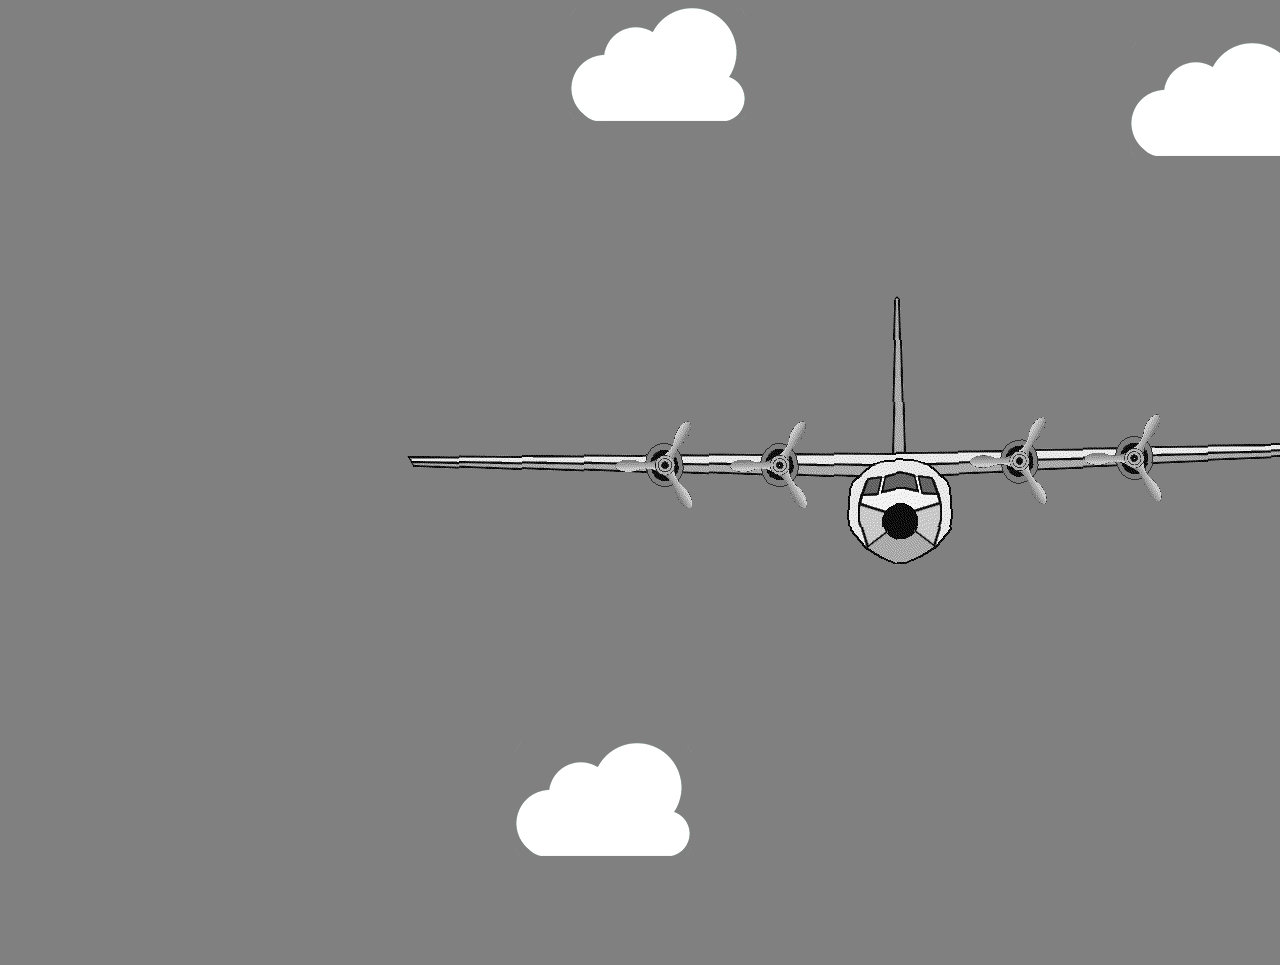
<file: preloader.html>
<!DOCTYPE html>
<html lang="en">

<head>
    <meta charset="UTF-8">
    <meta name="viewport" content="width=device-width, initial-scale=1.0">
    <meta http-equiv="Refresh" content="3.5; url=main.html" />
    <link rel="stylesheet" href="preloader.css">
    <title>Document</title>
</head>

<body>
    <div class="sky" id="sky">

    <h1 class="text">Loading</h1>

        <div class="clouds" id="cloud1">
            <a href="#">.</a>
        </div>
        <div class="clouds" id="cloud2">
            <a href="#">.</a>
        </div>
        <div class="clouds" id="cloud3">
            <a href="#">.</a>
        </div>
        <div class="clouds" id="cloud4">
            <a href="#">.</a>
        </div>

        <div class="airplane">

            <img src="plane.gif" alt="">
        </div>

    </div>
</body>

</html>
</file>
<file: preloader.css>
* {
    background: grey;
    margin: 0;
    padding: 0;
}

.sky {
    height: 965px;
    width: 1920px;
    margin: 0;
    padding: 0;
    overflow: hidden;
}

.airplane {
    margin-right: 300px;
    margin-left: 200px;
    margin-bottom: 300px;
    margin-top: -150px;
    filter: grayscale(100%);
    max-width: 0px;
    max-height: 0;
}

a {
    display: none;

}

.clouds {
    background-image: url(cloud1.png);
    padding: 70px;
    background-repeat: no-repeat;
    display: inline;
    padding-left: 120px;
    animation: cloudanimation 4s 0.1s ease-in-out infinite;

    transition: transform 0.5s;
}

.sky :nth-child(1) {
    position: relative;
    left: 200px;
    top: 375px;
}

.sky :nth-child(2) {
    position: relative;
    left: 1300px;
    top: 600px;
}

.sky :nth-child(3) {
    position: relative;
    left: 325px;
    top: 775px;
}

.sky :nth-child(4) {
    position: relative;
    left: 750px;
    top: 75px;
}

.text {
    padding-left: 200px;
    padding-bottom: -200px;
    position: relative;
    top: -375;
}

#cloud4{
    padding-top: 30px;
}


@keyframes cloudanimation{
    0%{
        height: 150px;
        width: 175px;
        transform: rotate(0deg);
    }
    100%{
        transform: rotate(90deg);
        height: 50px;
        width: 75px;
    }
}
</file>
